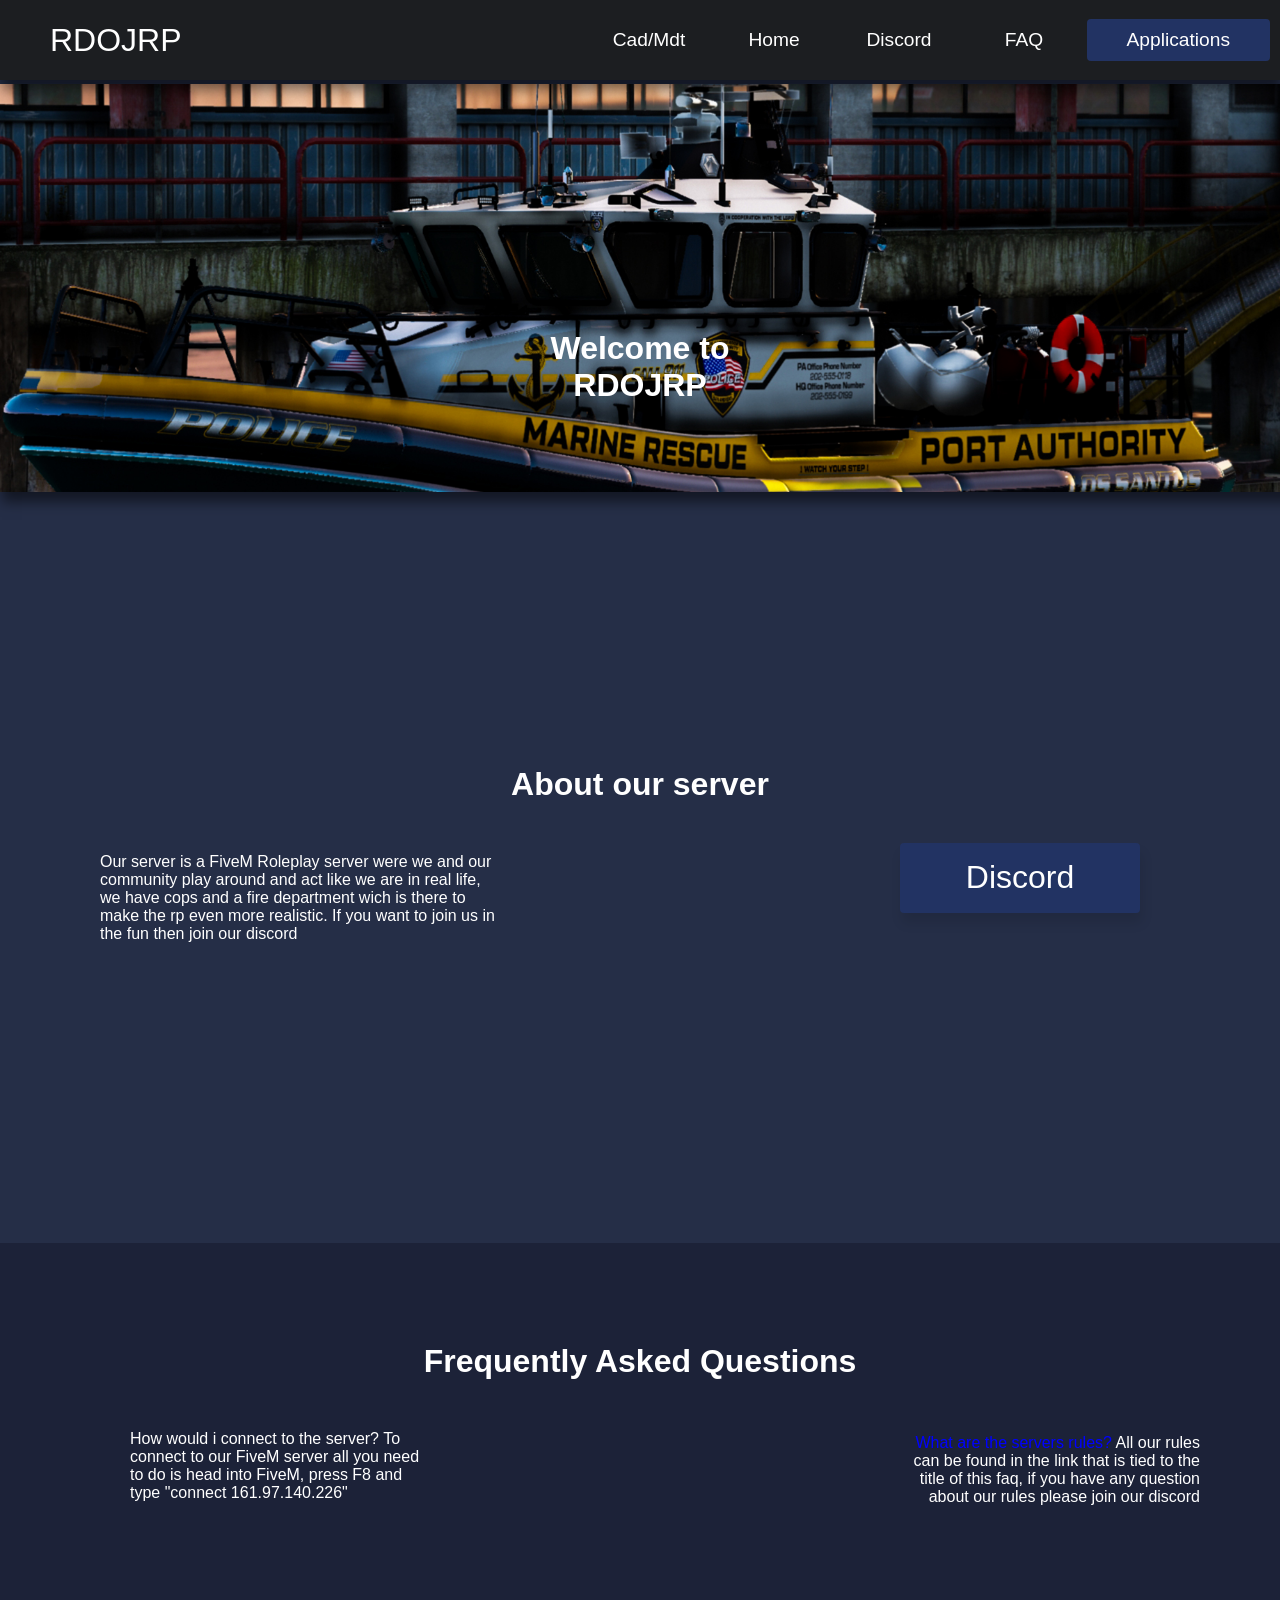
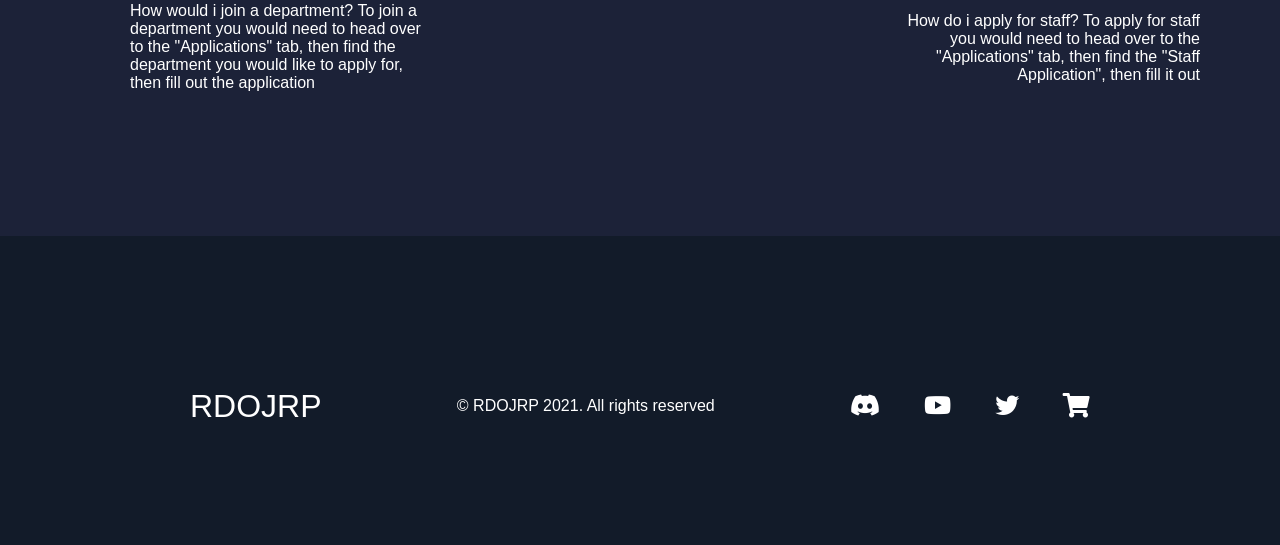
<file: index.html>
<!DOCTYPE html>
<html lang="en">
<head>
    <meta charset="UTF-8">
    <meta name="viewport" content="width=device-width, initial-scale=1.0">
    <link rel = "icon" href="https://cdn.discordapp.com/attachments/805298207059607576/805322857033891870/rdojrp.png" type = "image/x-icon"> 
    <link rel="stylesheet" href="./html/css/styles.css">
    <link
    rel="stylesheet" 
    href="https://use.fontawesome.com/releases/v5.15.1/css/all.css" 
    integrity="sha384-vp86vTRFVJgpjF9jiIGPEEqYqlDwgyBgEF109VFjmqGmIY/Y4HV4d3Gp2irVfcrp" 
    crossorigin="anonymous">
    <title>Home</title>
</head>
<body>

  <!-- NavBar Section -->

    <nav class="navbar">
        <div class="navbar__container">
          <a href="#home" id="navbar__logo">RDOJRP</a>
          <div class="navbar__toggle" id="mobile-menu">
            <span class="bar"></span> <span class="bar"></span>
            <span class="bar"></span>
          </div>
          <ul class="navbar__menu">
            <li class="navbar__item">
              <a href="./html/credits.html" class="navbar__links" id="credits">Cad/Mdt</a>
            </li>
            <li class="navbar__item">
              <a href="#home" class="navbar__links" id="home-page">Home</a>
            </li>
            <li class="navbar__item">
              <a href="#about" class="navbar__links" id="about-page">Discord</a>
            </li>
            <li class="navbar__item">
              <a href="#faq" class="navbar__links" id="faq-page">FAQ</a >
            </li>
            <li class="navbar__btn">
              <a href="./html/applications.html" class="button" id="server-page">Applications</a>
            </li>
          </ul>
        </div>
      </nav>

<!-- Home Section -->

      <div class="tite" id="home">
          <h1 class="welcome">Welcome to</h1>
          <h1 class="name">RDOJRP</h1>
          <img src="./img/banner.jpg" class="banner">
      </div>

<!-- About Section -->
        
      <div class="about" id="about">
          <h1 class="about-header">About our server</h1>
          <p class="about-description">Our server is a FiveM Roleplay server were we and our community play around and act like we are in real life, we have cops and a fire department wich is there to make the rp even more realistic. If you want to join us in the fun then join our discord</p>
          <form class="about-button" action="https://discord.gg/VdA4JBbnAW">
              <a href="https://discord.gg/VdA4JBbnAW" target="_blank">Discord</a>
          </form>
      </div>

<!-- FAQ Section -->

      <div class="faq" id="faq">
        <h1 class="faq-header">Frequently Asked Questions</h1>
        <div class="p">
          <p class="p1">How would i connect to the server? To connect to our FiveM server all you need to do is head into FiveM, press F8 and type "connect 161.97.140.226"</p>
          <p class="p2">How would i join a department? To join a department you would need to head over to the "Applications" tab, then find the department you would like to apply for, then fill out the application</p>
          <p class="p3">How do i apply for staff? To apply for staff you would need to head over to the "Applications" tab, then find the "Staff Application", then fill it out</p>
          <p class="p4"><a class="p4-a" target="_blank" href="https://discord.com/channels/791305590047244299/791330196195639316/802667180184436756">What are the servers rules?</a> All our rules can be found in the link that is tied to the title of this faq, if you have any question about our rules please join our discord</p>
        </div>  

        <div class="footer__container">
          <div class="footer__links">
            <div class="footer__link--wrapper">
              <div class="footer__link--items">
              </div>
              <div class="footer__link--items">
              </div>
            </div>
            <div class="footer__link--wrapper">
              <div class="footer__link--items">
              </div>
              <div class="footer__link--items">
              </div>
            </div>
          </div>
          <section class="social__media">
            <div class="social__media--wrap">
              <div class="footer__logo">
                <a href="/" id="footer__logo">RDOJRP</a>
              </div>
              <p class="website__rights">© RDOJRP 2021. All rights reserved</p>
              <div class="social__icons">
                <a class="social__icon--link" href="https://discord.gg/VdA4JBbnAW" method="get" target="_blank"
                  ><i class="fab fa-discord"></i
                ></a>
                <a class="social__icon--link" href="https://www.youtube.com/channel/UCVZbV1K1qfhi-lK0kJwg0NA" method="get" target="_blank"
                  ><i class="fab fa-youtube"></i
                ></a>
                <a class="social__icon--link" href="https://vm.tiktok.com/ZMe1dQvx7/" method="get" target="_blank"
                  ><i class="fab fa-twitter"></i
                ></a>
                <a class="social__icon--link" href="https://www.patreon.com/user?u=49285942&fan_landing=true" method="get" target="_blank"
                  ><i class="fas fa-shopping-cart"></i
                  ></a>
              </div>
            </div>
          </section>
        </div>



        <script src="./html/js/functions.js"></script>
</body>
</html>
</file>
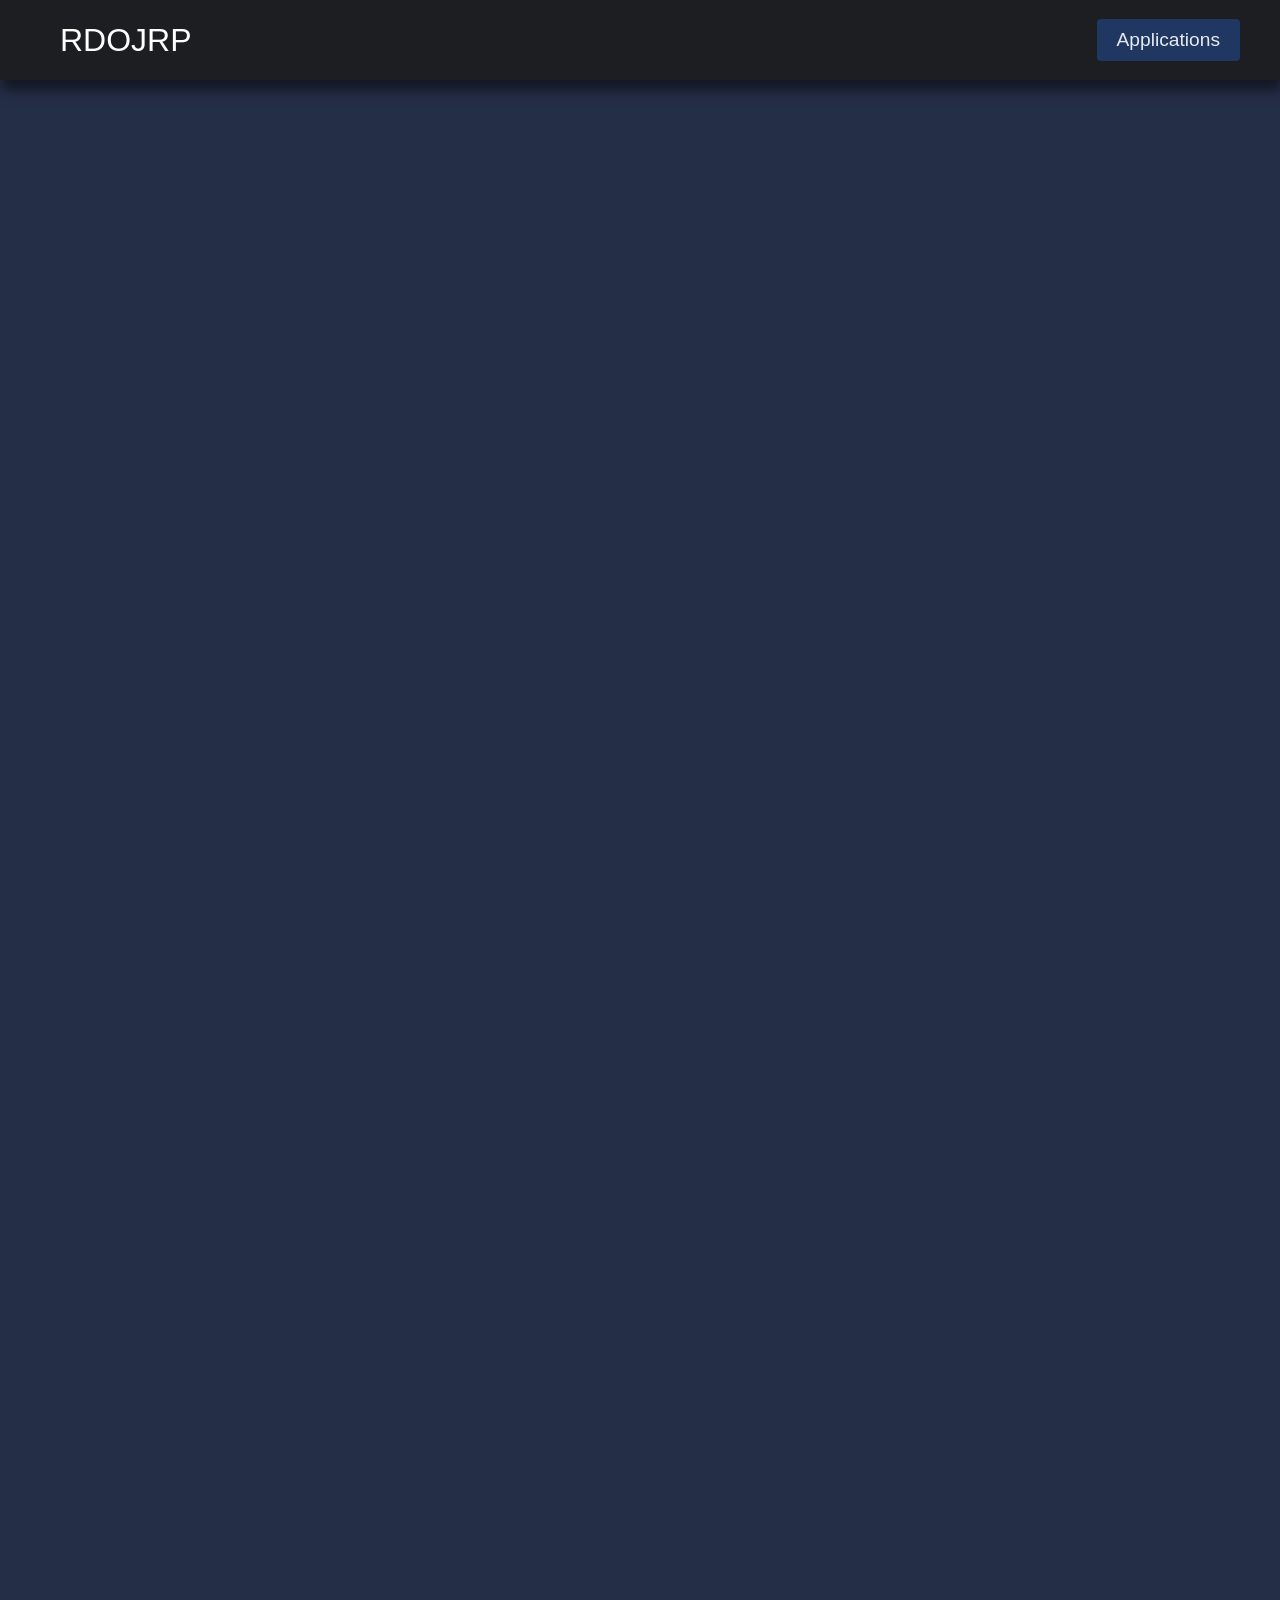
<file: html/ban.html>
<!DOCTYPE html>
<html lang="en">
<head>
    <meta charset="UTF-8">
    <meta name="viewport" content="width=device-width, initial-scale=1.0">
    <link rel = "icon" href="https://cdn.discordapp.com/attachments/805298207059607576/805322857033891870/rdojrp.png" type = "image/x-icon"> 
    <link rel="stylesheet" href="./css/applications.css" />
    <link
    rel="stylesheet" 
    href="https://use.fontawesome.com/releases/v5.15.1/css/all.css" 
    integrity="sha384-vp86vTRFVJgpjF9jiIGPEEqYqlDwgyBgEF109VFjmqGmIY/Y4HV4d3Gp2irVfcrp" 
    crossorigin="anonymous">
    <title>Appeals</title>
</head>
<body>
    <nav class="navbar">
        <div class="navbar__container">
          <a href="../index.html" id="navbar__logo">RDOJRP</a>
          <div class="navbar__toggle" id="mobile-menu">
            <span class="bar"></span> <span class="bar"></span>
            <span class="bar"></span>
          </div>
          <ul class="navbar__menu">
            <li class="navbar__btn">
              <a href="./applications.html" class="button" id="server-page">Applications</a>
            </li>
          </ul>
        </div>
      </nav>
      <div class="ban">
        <iframe src="https://forms.gle/yNWo1w42a5sefn1E7" width="640" height="1825" frameborder="0" marginheight="0" marginwidth="0">Laster inn …</iframe>
      </div>
      <script src="../html/js/functions.js"></script>
</body>
</html>
</file>
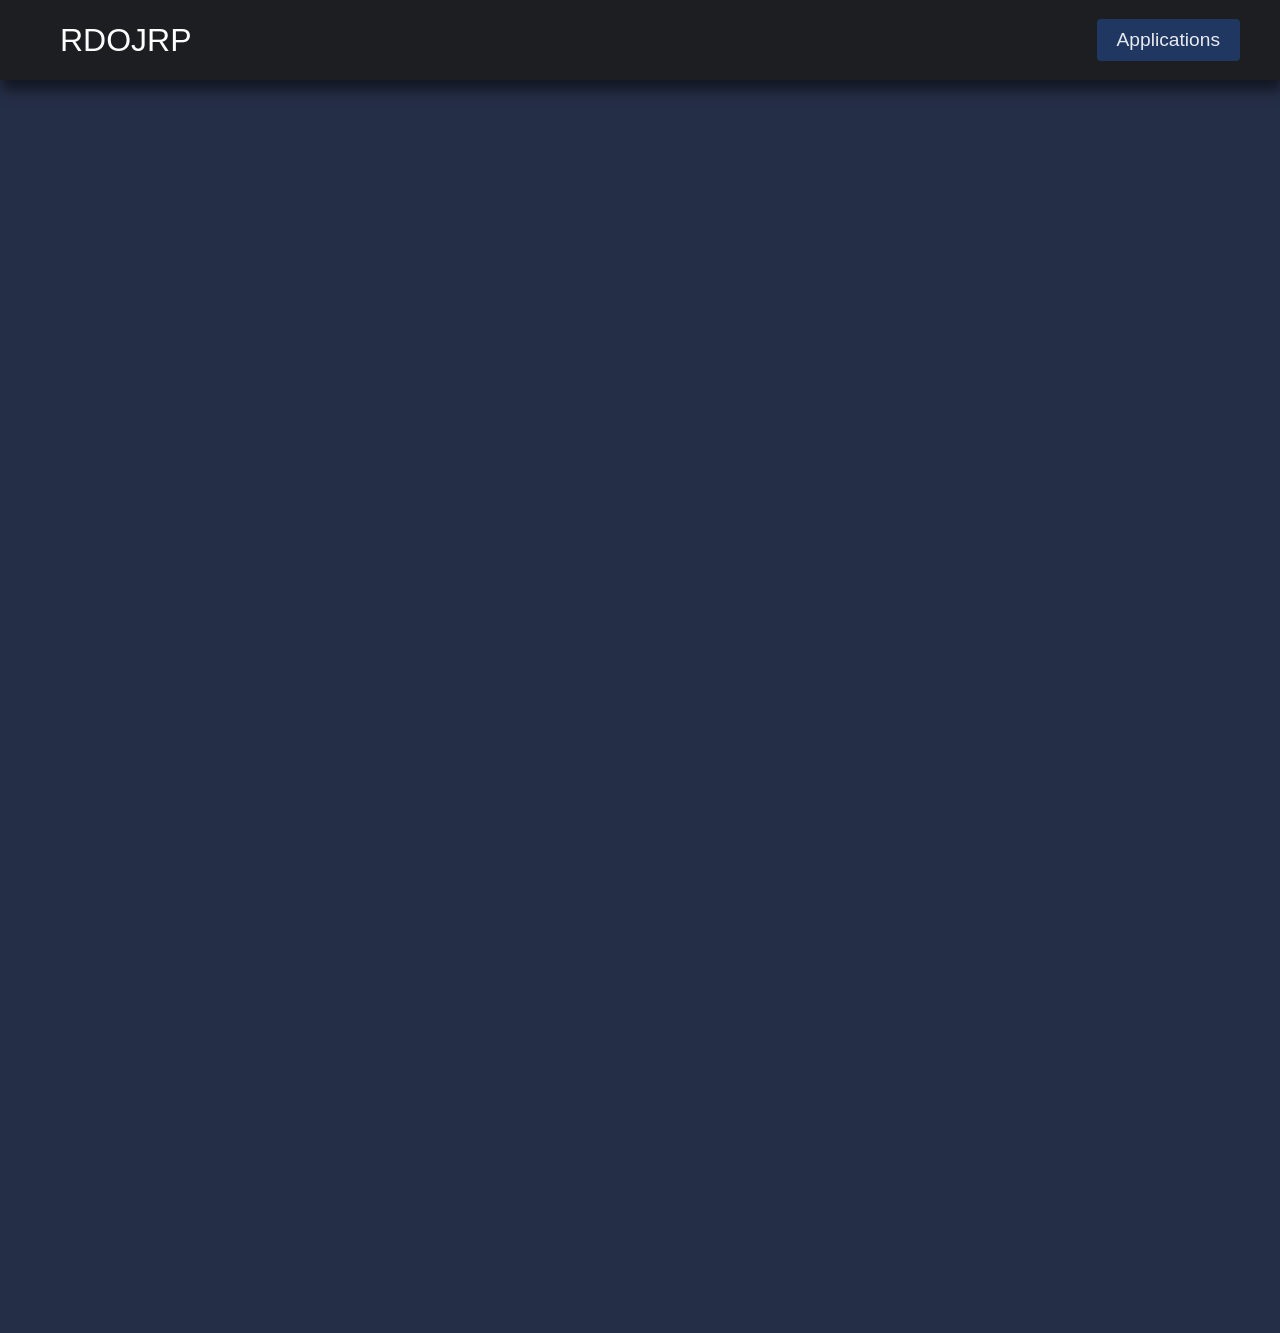
<file: html/fbi.html>
<!DOCTYPE html>
<html lang="en">
<head>
    <meta charset="UTF-8">
    <meta name="viewport" content="width=device-width, initial-scale=1.0">
    <link rel = "icon" href="https://cdn.discordapp.com/attachments/805298207059607576/805322857033891870/rdojrp.png" type = "image/x-icon"> 
    <link rel="stylesheet" href="./css/applications.css" />
    <title>SASP</title>
</head>
<body>
    <nav class="navbar">
        <div class="navbar__container">
          <a href="../index.html" id="navbar__logo">RDOJRP</a>
          <div class="navbar__toggle" id="mobile-menu">
            <span class="bar"></span> <span class="bar"></span>
            <span class="bar"></span>
          </div>
          <ul class="navbar__menu">
            <li class="navbar__btn">
              <a href="./applications.html" class="button" id="server-page">Applications</a>
            </li>
          </ul>
        </div>
      </nav>
      <div class="staff">
        <iframe src="https://docs.google.com/forms/d/e/1FAIpQLScnF5gMeMcscdWd8IVnw1FD-03EARzXdwYXv8NXSEY7ty-KJg/viewform" width="640" height="1249" frameborder="0" marginheight="0" marginwidth="0">Laster inn …</iframe>
      </div>
      <script src="../html/js/functions.js"></script>
</body>
</html>
</file>
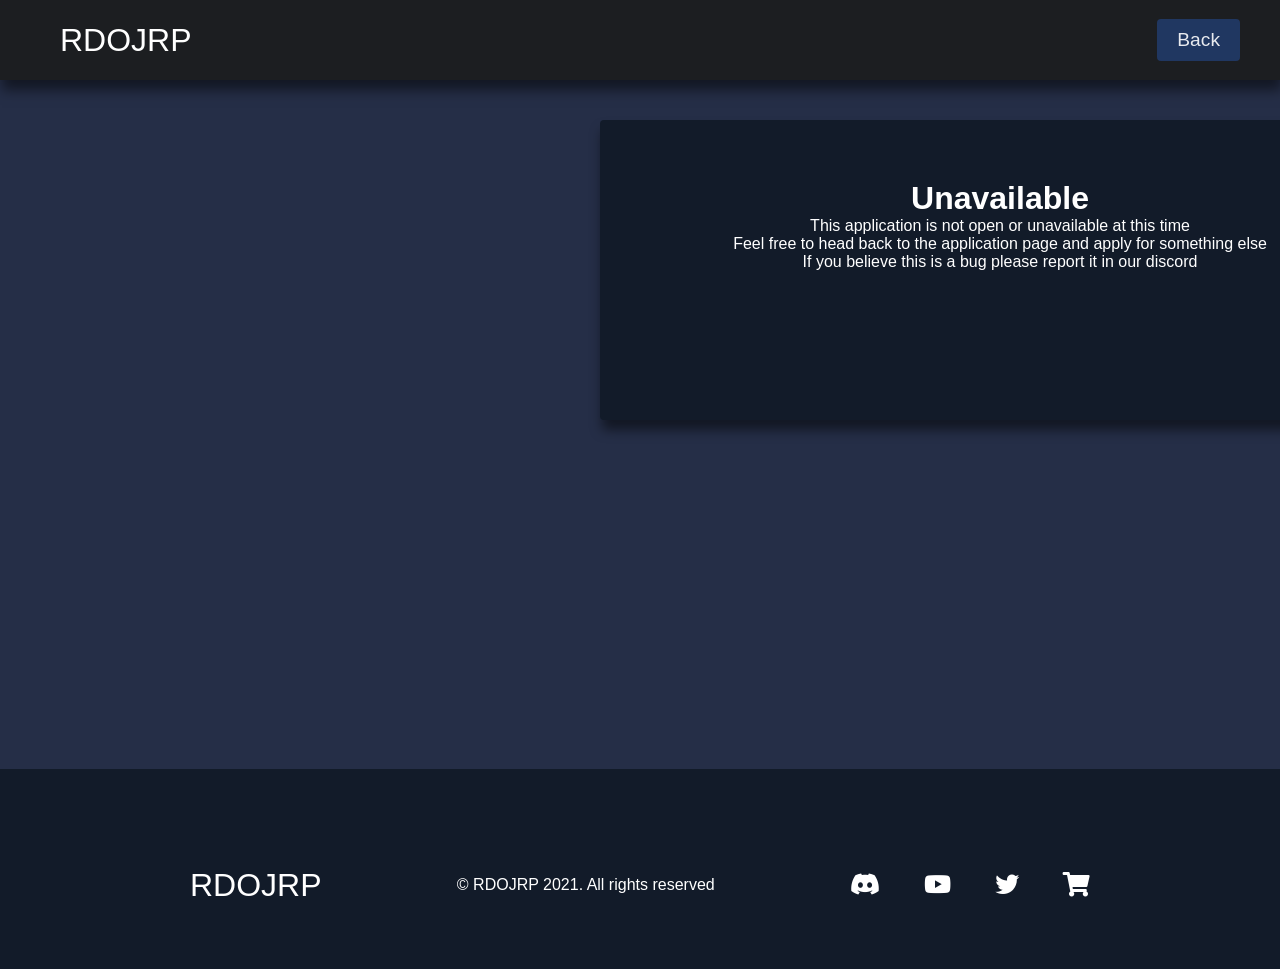
<file: html/NotOpenApp.html>
<!DOCTYPE html>
<html lang="en">
<head>
    <meta charset="UTF-8">
    <meta name="viewport" content="width=device-width, initial-scale=1.0">
    <link rel = "icon" href="https://cdn.discordapp.com/attachments/805298207059607576/805322857033891870/rdojrp.png" type = "image/x-icon"> 
    <link rel="stylesheet" href="./css/applications.css" />
    <link
    rel="stylesheet" 
    href="https://use.fontawesome.com/releases/v5.15.1/css/all.css" 
    integrity="sha384-vp86vTRFVJgpjF9jiIGPEEqYqlDwgyBgEF109VFjmqGmIY/Y4HV4d3Gp2irVfcrp" 
    crossorigin="anonymous">
    <title>Home</title>
</head>
<body>
    <nav class="navbar">
        <div class="navbar__container">
          <a href="../index.html" id="navbar__logo">RDOJRP</a>
          <div class="navbar__toggle" id="mobile-menu">
            <span class="bar"></span> <span class="bar"></span>
            <span class="bar"></span>
          </div>
          <ul class="navbar__menu">
            <li class="navbar__btn">
              <a href="./applications.html" class="button" id="server-page">Back</a>
            </li>
          </ul>
        </div>
      </nav>

      <div class="No-App">
          <h1>Unavailable</h1>
          <p>This application is not open or unavailable at this time</p>
          <p>Feel free to head back to the application page and apply for something else</p>
          <p>If you believe this is a bug please report it in our discord</p>

      </div>

      <div class="noapp__container">
        <div class="footer__links">
          <div class="footer__link--wrapper">
            <div class="footer__link--items">
            </div>
            <div class="footer__link--items">
            </div>
          </div>
          <div class="footer__link--wrapper">
            <div class="footer__link--items">
            </div>
            <div class="footer__link--items">
            </div>
          </div>
        </div>
        <section class="social__media">
          <div class="social__media--wrap">
            <div class="footer__logo">
              <a href="/" id="footer__logo">RDOJRP</a>
            </div>
            <p class="website__rights">© RDOJRP 2021. All rights reserved</p>
            <div class="social__icons">
              <a class="social__icon--link" href="https://discord.gg/VdA4JBbnAW" method="get" target="_blank"
                ><i class="fab fa-discord"></i
              ></a>
              <a class="social__icon--link" href="https://www.youtube.com/channel/UCVZbV1K1qfhi-lK0kJwg0NA" method="get" target="_blank"
                ><i class="fab fa-youtube"></i
              ></a>
              <a class="social__icon--link" href="https://vm.tiktok.com/ZMe1dQvx7/" method="get" target="_blank"
                ><i class="fab fa-twitter"></i
              ></a>
              <a class="social__icon--link" href="https://www.patreon.com/user?u=49285942&fan_landing=true" method="get" target="_blank"
                ><i class="fas fa-shopping-cart"></i
                ></a>
            </div>
          </div>
        </section>
        <script src="../html/js/functions.js"></script>
      </div>
</body>
</file>
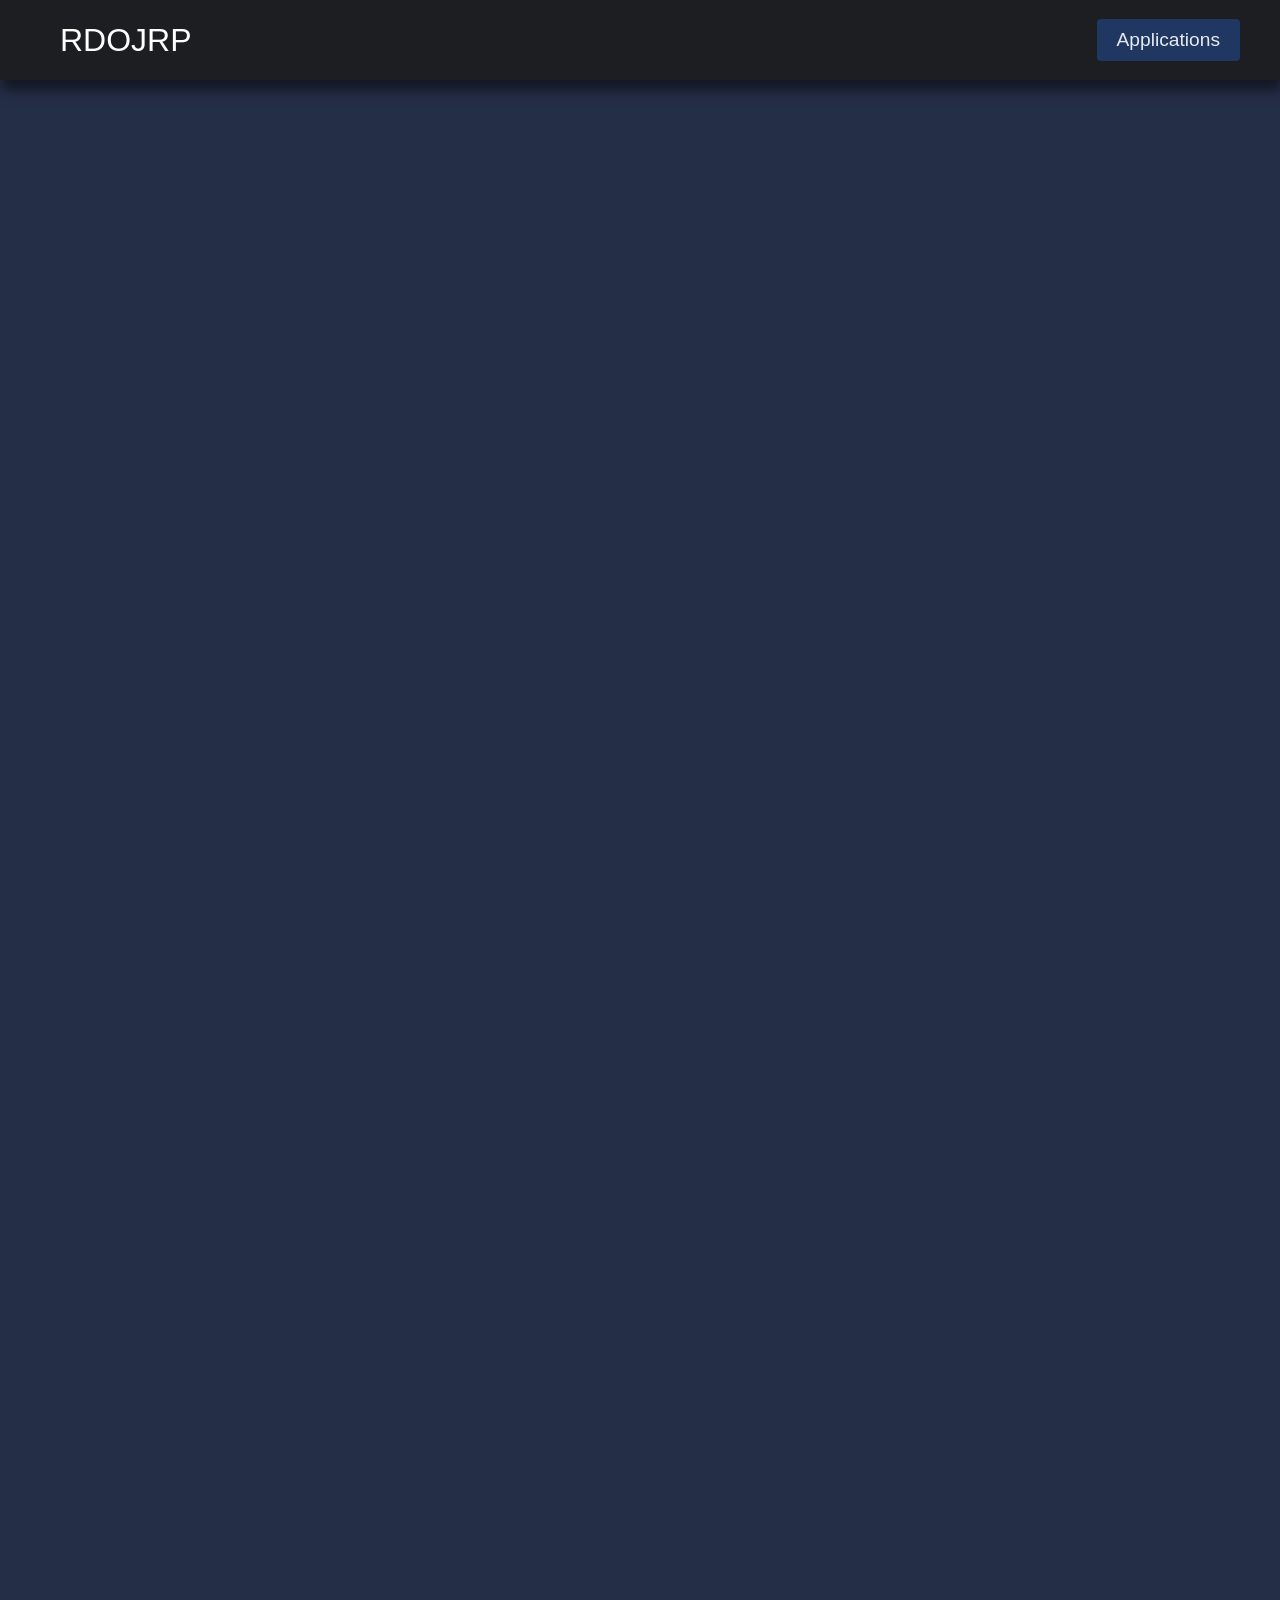
<file: html/staff.html>
<!DOCTYPE html>
<html lang="en">
  <head>
    <meta charset="UTF-8" />
    <meta name="viewport" content="width=device-width, initial-scale=1.0" />
    <link
      rel="icon"
      href="https://cdn.discordapp.com/attachments/805298207059607576/805322857033891870/rdojrp.png"
      type="image/x-icon"
    />
    <link rel="stylesheet" href="./css/applications.css" />
    <title>Staff</title>
  </head>
  <body>
    <nav class="navbar">
      <div class="navbar__container">
        <a href="../index.html" id="navbar__logo">RDOJRP</a>
        <div class="navbar__toggle" id="mobile-menu">
          <span class="bar"></span> <span class="bar"></span>
          <span class="bar"></span>
        </div>
        <ul class="navbar__menu">
          <li class="navbar__btn">
            <a href="./applications.html" class="button" id="server-page"
              >Applications</a
            >
          </li>
        </ul>
      </div>
    </nav>
    <div class="staff">
      <iframe
        src="https://docs.google.com/forms/d/e/1FAIpQLSfI3yV8317ckwnZddx-Ydi6JP7wNGf7dRmVo_YjGJ7CnNNyUA/viewform?usp=sf_link"
        width="640"
        height="2762"
        frameborder="0"
        marginheight="0"
        marginwidth="0"
        >Laster inn …</iframe
      >
    </div>
    <script src="../html/js/functions.js"></script>
  </body>
</html>
</file>
<file: html/css/styles.css>
* {
    padding: 0;
    margin: 0;
    font-family: Arial;
    scroll-behavior: smooth;
}

body {
    background-color: rgb(37, 46, 71);
}

.navbar {
    background: #1c1e21;
    height: 80px;
    display: flex;
    justify-content: center;
    align-items: center;
    font-size: 1.2rem;
    position: sticky;
    top: 0;
    z-index: 999;
    box-shadow: 2px 10px 12px rgba(0,0,0,0.5);
    
  }
  
  .navbar__container {
    display: flex;
    justify-content: space-between;
    height: 80px;
    z-index: 1;
    width: 100%;
    max-width: 1300px;
    margin: 0 auto;
    padding: 0 50px;
  }

  #navbar__logo {
    background-color: #fff;
    background-size: 100%;
    -webkit-background-clip: text;
    -moz-background-clip: text;
    -webkit-text-fill-color: transparent;
    -moz-text-fill-color: transparent;
    display: flex;
    align-items: center;
    cursor: pointer;
    text-decoration: none;
    font-size: 2rem;
    transition: all 0.3s ease-in-out;
  }

  #navbar__logo :hover {
    background-color: #7a727cbb;
    transition: all 0.3s ease-in-out;
  }

  .navbar__menu {
      display: flex;
      align-items: center;
      list-style: none;
  }

  .navbar__item {
      height: 80px;
  }

  .navbar__links {
      color: #fff;
      display: flex;
      align-items: center;
      justify-content: center;
      width: 125px;
      text-decoration: none;
      height: 100%;
      transition: all 0.3s ease;
  }

  .navbar__bcn {
      display: flex;
      justify-content: center;
      align-items: center;
      padding: 0 1rem;
      width: 100%;
  }

    .button {
      display: flex;
      justify-content: center;
      align-items: center;
      text-decoration: none;
      padding: 10px 20px;
      height: 100%;
      width: 100%;
      border: 100%;
      outline: none;
      border-radius: 4px;
      background: #223363;
      color:  #fff;
      transition: all 0.3s ease;
    }

    .navbar__links:hover {
        color: #7a727cbb;
        transition: all 0.3s ease-in-out;
    }

     .button:hover {
        position: relative;
        transform: scale(1.075);
    }

    @media screen and (max-width: 960px) {
      .navbar__container {
        display: flex;
        justify-content: space-between;
        height: 80px;
        z-index: 1;
        width: 100%;
        max-width: 1300px;
        padding: 0;
      }
    
      .navbar__menu {
        display: grid;
        grid-template-columns: auto;
        margin: 0;
        width: 100%;
        position: absolute;
        top: -1000px;
        opacity: 1;
        transition: all 0.5s ease;
        z-index: -1;
      }
    
      .navbar__menu.active {
        background: rgba(0,0,0,0.8);
        top: 100%;
        opacity: 1;
        transition: all 0.5s ease;
        z-index: 99;
        height: 80vh;
        font-size: 1.6rem;
      }
    
      #navbar__logo {
        padding-left: 25px;
      }
    
      .navbar__toggle .bar {
        width: 25px;
        height: 3px;
        margin: 5px auto;
        transition: all 0.3s ease-in-out;
        background: #fff;
      }
    
      .navbar__item {
        width: 100%;
      }
    
      .navbar__links {
        text-align: center;
        width: 100%;
        display: table;
      }
    
      .navbar__btn {
        display: flex;
        justify-content: center;
        align-items: center;
        padding-bottom: 0 1rem;
        width: 100%;
      }
    
      .button {
        display: flex;
        justify-content: center;
        align-items: center;
        width: 80%;
        height: 80px;
        margin: 0;
      }
    
      #mobile-menu {
        position: absolute;
        top: 20%;
        right: 5%;
        transform: translate(5%, 20%);
      }

      .navbar__toggle .bar {
        display: block;
        cursor: pointer;
      }

      #mobile-menu.is-active .bar:nth-child(2) {
        opacity: 0;
      }

      #mobile-menu.is-active .bar:nth-child(1) {
        transform: translateY(8px) rotate(45deg);
      }

      #mobile-menu.is-active .bar:nth-child(3) {
        transform: translateY(-8px) rotate(-45deg);
      }
    }

    .title {
        display: flex;
    }

    .name {
        text-align: center;
        position: relative;
        top: 250px;
        color: #fff;
    }

    .welcome {
        text-align: center;
        position: relative;
        top: 250px;
        color: #fff;
    }

    .banner {
        position: relative;
        top: -70px;
        z-index: -1;
        box-shadow: 2px 10px 12px rgba(0,0,0,0.5);   
        max-width: 1920px;
        width: 1903px;
        overflow: hidden;
    }

    @media screen and (max-width: 1336px) {
      .banner  {
        max-width: 1336px;
      }
    }

    .about-header {
        position: relative;
        top: 200px;
        text-align: center;
        color: #fff;
    }

    .about-description {
        max-width: 400px;
        position: relative;
        top: 250px;
        left: 500px;
        color: #fff;
    }

    .highlight {
      color: #7a727cbb;
  }

    .about-button a {
        display: flex;
        justify-content: center;
        align-items: center;
        text-decoration: none;
        padding: 10px 20px;
        height: 100%;
        width: 100%;
        border: 100%;
        outline: none;
        border-radius: 4px;
        background: #223363;
        color:  #fff;
        transition: all 0.3s ease;
        box-shadow: 2px 10px 12px rgba(0,0,0,0.1);
    }

    
    .about-button {
      max-width: 200px;
      height: 50px;
      position: relative;
      left: 1000px;
      top: 150px;
      font-size: 2rem;
      transition: 0.3s ease-in;
  }

    .about-button :hover {
      transform: scale(1.0753);
      transition: 0.3s ease-in;
      cursor: pointer;
    }

    @media screen and (max-width: 1336px) {
      .about p {
        left: 100px;
      }

      .about-button {
        left: 900px
      }
    }

    .p1 {
      position: relative;
      top: 150px;
      max-width: 300px;
      left: 500px;
    }
    .p2 {
      position: relative;
      top: 250px;
      max-width: 300px;
      left: 500px;
    }
    .p3 {
      position: relative;
      top: 200px;
      max-width: 300px;
      text-align: right;
      left: 1100px;
    }
    .p4 {
      position: relative;
      top: -100px;
      max-width: 300px;
      left: 1100px;
      text-align: right;
    }

    .p4-a {
      color: blue;
      text-decoration: none;
    }

    .p4-a ::after {
      color: blue;
      text-decoration: none;
    }

    .faq-header {
      position: relative;
      text-align: center;
      top: 100px;
    }

    @media screen and (max-width: 1336px) {
      .p1 {
        position: relative;
        left: 130px;
      }
      .p2 {
        left: 130px;
      }
      .p3 {
        left: 900px;
        top: 170px;
      }
      .p4 {
        left: 900px;
        top: -80px;
      }
    }


    @media screen and (max-width: 1024px) {
      .p1 {
        position: relative;
        left: 130px;
      }
      .p2 {
        left: 130px;
      }
      .p3 {
        left: 600px;
        top: 170px;
      }
      .p4 {
        left: 600px;
        top: -80px;
      }

      .about-description {
        left: 150px;
      }

      .about-button {
        left: 700px;
      }
    }

    @media screen and (max-width: 768px) {
      .banner {
        max-width: 768px;
      }

      .welcome {
        top: 50px;
      }

      .name {
        top: 50px;
      }

      .about-description {
        left: 200px;
      }

      .about-button {
        top: 300px;
        left: 260px;
      }

      .p1 {
        left: 20px;
      }
      .p2 {
        left: 20px;
      }
      .p3 {
        left: 450px;
      }
      .p4 {
        left: 450px;
      }

      .faq {
        overflow-x: hidden;
      }

      .navbar__menu {
        overflow-x: hidden;
      }
    }

    @media screen and (max-width: 414px) {
      .navbar {
        width: 514px;
      }

      .banner {
        width: 514px;
      }

      .about-description {
        left: 10px;
      }

      .about-button {
        left: 100px;
      }

      .faq {
        width: 514px;
      }

      .faq h1 {
        position: relative;
        left: -40px;
        font-size: 1.5rem;
      }

      .p1 {
        left: 80px;
      }
      .p2 {
        left: 80px;
        top: 200px;
      }
      .p3 {
        top: 250px;
        left: 80px;
        text-align: left;
      }
      .p4 {
        top: 450px;
        left: 80px;
        text-align: left;
        top: 280px;
      }
    }

    @media screen and (max-width: 375px) {

      .navbar {
        max-width: 375px;
      }

      .navbar__menu {
        overflow-x: hidden;
      }

        body {
            max-width: 375px;
            overflow-x: hidden;
        }

        .banner {
          max-width: 375px;
        }

        .name {
            text-align: center;
            position: relative;
            top: 20px;
            color: #fff;
        }
    
        .welcome {
            text-align: center;
            position: relative;
            top: 20px;
            color: #fff;
        }

        .about-description {
            max-width: 200px;
            position: relative;
            top: 250px;
            left: 100px;
            color: #fff;
        }

        .about-button {
            background: #223363;
            max-width: 160px;
            position: relative;
            left: 100px;
            top: 270px;
        }
    }

    .faq {
      color: #fff;
      position: relative;
      top: 500px;
      background-color: rgb(28, 34, 56);
      height: 600px;
    }

    @media screen and (max-width: 375px) {

      .p {
        display: table;
      }

      .faq {
        height: 1000px;
        overflow-x: hidden;
        max-width: 375px;
      }

      .faq h1 {
        position: relative;
        left: 0px;
      }

      .p1 {
        left: 50px;
      }

      .p2 {
        left: 50px;
      }

      .p3 {
        left: 50px;
        text-align: left;
        top: 300px;
      }

      .p4 {
        left: 50px;
        text-align: left;
        top: 340px;
      }
    }

    .footer__container {
      padding: 5rem 0;
      display: flex;
      flex-direction: column;
      justify-content: center;
      align-items: center;
      text-align: center;
      background: #121b29;
      max-height: 200px;
      justify-content: center;
      align-items: center;
      padding-bottom: 120px;
      position: relative;
      top: 250px;
    }
    
    #footer__logo {
      color: #fff;
      display: flex;
      align-items: center;
      cursor: pointer;
      text-decoration: none;
      font-size: 2rem;
    }
    
    .footer__links {
      width: 100%;
      max-width: 1000px;
      display: flex;
      justify-content: center;
      align-items: center;
    }
    
    .footer__link--wrapper {
     display: flex;
    }
    
    .footer__link--items {
      display: flex;
      flex-direction: column;
      align-items: flex-start;
      margin: 16px;
      text-align: left;
      width: 160px;
     box-sizing: border-box;
    }
    
    .footer__link--items h2 {
      margin-bottom: 16px;
      color: #fff;
    }
    
    .footer__link--items a {
      color: #fff;
      text-decoration: none;
      margin-bottom: 0.5rem;
      transition: 0.3 ease-out;
    }
    
    .footer__link--items a:hover {
      color: #e9e9e9;
      transition: 0.3 ease-out;
    }
    
    .social__icon--link {
      color: #fff;
      font-size: 24px;
      border: none;
    }
    
    .social__media {
      max-width: 1000px;
      width: 100%;
    }
    
    .social__media--wrap {
      display: flex;
      justify-content: space-between;
      align-items: center;
      width: 90%;
      max-width: 1000px;
      margin: 40px auto 0 auto;
    }
    
    .social__icons {
      display: flex;
      justify-content: space-between;
      align-items: center;
      width: 240px;
    }
    
    .website__rights {
      color: #fff;
      text-align: center;
    }
    
    .footer__btn {
      border: none;
    }
    
    @media screen and (max-width: 820px) {
      .footer__links {
        padding-top: 2rem;
      }
    
      #footer__logo {
        margin-bottom: 2rem;
      }
    
      .website__rights {
        margin-bottom: 2rem;
      }
    
      .footer__link--wrapper {
        flex-direction: column;
      }
    
      .social__media--wrap {
        flex-direction: column;
      }
    }
    
    @media screen and (max-width: 480px) {
      .footer__link--items {
        margin: 0;
        padding: 10px;
        width: 100%;
      }
    }

    
    @media screen and (max-width: 414px) {
      .footer__container {
        top: 450px;
      }
    }

    @media screen and (max-width: 375px) {
      .footer__container {
        top: 450px;
      }
    }
</file>
<file: html/css/applications.css>
* {
    box-sizing: border-box;
    margin: 0;
    padding: 0;
    font-family: Arial;
    scroll-behavior: smooth;
    text-decoration: none;
    list-style: none;
  }
  
  body {
    background-color: rgb(37, 46, 71);
  }
  
  .navbar {
    background: #1c1e21;

    height: 80px;
    display: flex;
    justify-content: center;
    align-items: center;
    font-size: 1.2rem;
    position: sticky;
    top: 0;
    z-index: 999;
    box-shadow: 2px 10px 12px rgba(0,0,0,0.5);
  }
  
  .navbar__container {
    display: flex;
    justify-content: space-between;
    height: 80px;
    z-index: 1;
    width: 100%;
    max-width: 1300px;
    margin: 0 auto;
    padding: 0 50px;
  }
  
  #navbar__logo {
    background-color: #0001;
    background-image: linear-gradient(to top, #ffffff 0%, #ffffff 100%);
    background-size: 100%;
    -webkit-background-clip: text;
    -moz-background-clip: text;
    -webkit-text-fill-color: transparent;
    -moz-text-fill-color: transparent;
    display: flex;
    align-items: center;
    cursor: pointer;
    text-decoration: none;
    font-size: 2rem;
    position: relative;
    right: 300px;
  }
  
  .navbar__menu {
    display: flex;
    align-items: center;
    list-style: none;
  }
  
  .navbar__item {
    height: 80px;
  }
  
  .navbar__links {
    color: rgba(255, 255, 255, 0.322);
    display: flex;
    align-items: center;
    justify-content: center;
    width: 125px;
    text-decoration: none;
    height: 100%;
    transition: all 0.3s ease;
    position: relative;
    left: 250px;
  }
  
  #line {
    height: 50px;
    width: 1px;
    background-color: #fff;
    position: relative;
    left: -853px;
  }
  
  .navbar__bcn {
    display: flex;
    justify-content: center;
    align-items: center;
    padding: 0 1rem;
    width: 100%;
  }
  
  .button {
    display: flex;
    justify-content: center;
    align-items: center;
    text-decoration: none;
    padding: 10px 20px;
    height: 100%;
    width: 100%;
    border: 100%;
    outline: none;
    border-radius: 4px;
    background: #235af0;
    background: -webkit-linear-gradient(to right, #2e05e6, #d400ff);
    background: linear-gradient(to right, #203761, #203761);
    color: rgba(255, 255, 255, 0.897);
    transition: all 0.3s ease;
    max-height: 3rem;
    position: relative;
    left: 300px;
  }
  
  .navbar__links:hover {
    transition: all 0.3s ease-in-out;
    color: #fff
  }
  
  .button:hover {
    transform: scale(1.075);
    transition: 0.3s ease-in;
    cursor: pointer;
    transition: all 0.3s ease-in-out;
  }

  @media screen and (max-width: 1336px) {
    .button {
      left: 10px
    }

    #navbar__logo {
      left: 10px;
    }
  }
  
  @media screen and (max-width: 960px) {
    .button {
      min-height: 4rem;
    }
  
    .navbar__container {
      display: flex;
      justify-content: space-between;
      height: 80px;
      z-index: 99999;
      width: 100%;
      max-width: 1300px;
      padding: 0;
      position: relative;
      bottom: 20px;
    }
  
    .navbar__menu {
      display: grid;
      grid-template-columns: auto;
      margin: 0;
      width: 100%;
      position: absolute;
      top: -1000px;
      opacity: 1;
      transition: all 0.5s ease;
      z-index: -1;
    }
  
    .navbar__menu.active {
      background: rgba(0,0,0,0.7);
      top: 100%;
      opacity: 1;
      transition: all 0.5s ease;
      z-index: 99;
      height: 60vh;
      font-size: 1.6rem;
    }
  
    #navbar__logo {
      padding-left: 25px;
      position: relative;
      left: 0px;
    }
  
    .navbar__toggle .bar {
      width: 25px;
      height: 3px;
      margin: 5px auto;
      transition: all 0.3s ease-in-out;
      background: #fff;
    }
  
    .navbar__item {
      width: 100%;
    }
  
    .navbar__links {
      text-align: center;
      padding: 2rem;
      width: 100%;
      display: table;
      position: relative;
      right: 7px;
      color: #fff;
    }
  
    #line {
      font-size: -1;
    }
  
    .navbar__links:hover {
      color: black
    }
  
    .navbar__btn {
      display: flex;
      justify-content: center;
      align-items: center;
      padding-bottom: 0 1rem;
      width: 100%;
    }
  
    .button {
      display: flex;
      justify-content: center;
      align-items: center;
      width: 80%;
      height: 80px;
      margin: 0;
      position: relative;
      left: 10px;
    }
  
    #mobile-menu {
      position: absolute;
      top: 20%;
      right: 5%;
      transform: translate(5%, 20%);
    }
  
    .navbar__toggle .bar {
      display: block;
      cursor: pointer;
    }
  
    #mobile-menu.is-active .bar:nth-child(2) {
      opacity: 0;
    }
  
    #mobile-menu.is-active .bar:nth-child(1) {
      transform: translateY(8px) rotate(45deg);
    }
  
    #mobile-menu.is-active .bar:nth-child(3) {
      transform: translateY(-8px) rotate(-45deg);
    }
  }
  
  .list {
    position: relative;
    max-width: 900px;
    margin: 100px auto 0;
    padding: 10px;
    box-sizing: border-box;
    background: rgba(0, 0, 0, 0.2);
    box-shadow: inset 0 0 3px rgba(0, 0, 0, 0.1);
    border-radius: 5px;
    overflow: hidden;
  }
  
  .list a {
    display: flex;
    background: rgb(5, 24, 53, 0.1);
    padding: 10px 20px;
    color: #fff;
    margin: 5px 0;
    transition: 0.5s;
    text-decoration: none;
  }
  
  .list a:nth-child(1) {
    background: rgb(5, 24, 53, 0.6);
  }
  
  .list a:nth-child(2) {
    background: rgb(5, 24, 53, 0.5);
  }
  
  .list a:nth-child(3) {
    background: rgb(5, 24, 53, 0.4);
  }
  
  .list a:nth-child(4) {
    background: rgb(5, 24, 53, 0.3);
  }

  .list a:nth-child(5) {
    background: rgb(5, 24, 53, 0.3);
  }
  
  .list a span:nth-child(1) {
    width: 300px;
  }
  
  .list a span:nth-child(2) {
    width: 700px;
    text-align: right;
  }
  
  .list a:hover {
    transform: scale(1.06);
    cursor: pointer;
  }
  
  
  .main {
    background-color: rgb(37, 46, 71);;
    border-radius: 4px;
    box-shadow: 2px 10px 12px rgba(0,0,0,0.5);
    position: relative;
    top: 160px;
    left: 400px;
    max-width: 1000px;
    height: 2000px;
  }
  
  .main-faq {
    background-color: #1f2c50;
    border-radius: 4px;
    box-shadow: 2px 10px 12px rgba(0,0,0,0.5);
    position: relative;
    top: 160px;
    left: 400px;
    max-width: 1000px;
    height: 1400px;
  }
  
  .links-discord a {
    text-decoration: none;
    color: #0259fc;
    position: relative;
    left: 20px;
    font-size: 1.1rem;
    top: 20px;
    z-index: 2;
    display: table;
  }
  
  .links-discord {
    background-color: #1f2c50;
    border-radius: 4px;
    box-shadow: 2px 10px 12px rgba(0,0,0,0.5);
    max-width: 1000px;
    font-size: 1.1rem;
    margin: auto;
    position: relative;
    text-align: center;
    justify-content: center;
    top: 40px;
    left: -60px;
    height: 160px;
  }
  
  .links-discord h1 {
    font-size: 1.1rem;
    display: flex;
    position: relative;
    top: 10px;
    color: rgba(255, 255, 255, 0.63);
    left: 20px;
  }
  
  
  .links-discord p {
    color: rgba(255, 255, 255, 0.63);
    position: relative;
    top: 40px;
    left: 20px;
    text-align: left;
    max-width: 900px;
  }
  
  .rule1 h2{
    font-size: 1rem;
    align-items: center;
    text-align: center;
    position: relative;
    top: 40px;
  }
  
  .ban {
      position: relative;
      left: 600px;
      top: 50px;
      max-width: 1000px;
  }

  @media screen and (max-width: 1336px) {
    .ban {
      position: relative;
      left: 400px;
    }
  }


  @media screen and (max-width: 1024px) {
      #navbar__logo {
          top: 0px;
          left: 20px
      }

      .button {
         left: -10px;
      }

      .ban {
          left: 200px;
          max-width: 600px;
          height: 2300px;
          overflow-x: hidden;
      }

      .ban iframe {
        max-width: 600px;
        max-height: 3000px;
        overflow-x: hidden;
    }

    body {
        max-width: 1024px;
        overflow-x: hidden;
    }
  }

  @media screen and (max-width: 768px) {
    .ban {
        left: 100px;
    }

    .ban iframe {
        max-width: 600px;
        max-height: 3000px;
        overflow-x: hidden;
    }

    .navbar {
        width: 768px;
    }

    .navbar__menu {
        overflow-x: hidden;
    }
}

  @media screen and (max-width: 414px) {
    .ban {
        left: 15px;
    }

    .ban iframe {
        max-width: 350px;
        max-height: 3000px;
    }

    .navbar {
        width: 427px;
    }
}

  @media screen and (max-width: 375px) {
      .ban {
          left: 45px;
      }

      .ban iframe {
          max-width: 350px;
          max-height: 3000px;
      }
  }

  .staff {
    position: relative;
    left: 650px;
    overflow-x: hidden;
    max-width: 650px;
  }

  .staff iframe {
    overflow-x: hidden;
  }

  @media screen and (max-width: 1336px) {
    .staff {
      left: 400px;
    }
  }

  @media screen and (max-width: 1024px) {
    .staff {
      left: 230px;
      height: 1600px;
    }
  }

  @media screen and (max-width: 768px) {
    .staff {
      left: 70px;
      height: 1500px;
    }
  }

  @media screen and (max-width: 414px) {
    .staff {
      left: 0px;
      height: 1700px;
    }

    .staff iframe {
      max-width: 400px;
    }
  }

  @media screen and (max-width: 375px) {
    .staff {
      left: 40px; 
      overflow-x: hidden;
      max-width: 370px;
      height: 1350px;
    }

    .staff iframe {
      left: 0px;
      height: 2050px;
      max-width: 370px;
      overflow-x: hidden;
    }
  }

  .footer__container {
    padding: 5rem 0;
    display: flex;
    flex-direction: column;
    justify-content: center;
    align-items: center;
    text-align: center;
    background: #121b29;
    max-height: 200px;
    justify-content: center;
    align-items: center;
    padding-bottom: 120px;
    position: relative;
    top: 150px;
  }

  .noapp__container {
    padding: 5rem 0;
    display: flex;
    flex-direction: column;
    justify-content: center;
    align-items: center;
    text-align: center;
    background: #121b29;
    max-height: 200px;
    justify-content: center;
    align-items: center;
    padding-bottom: 120px;
    position: relative;
    top: 150px;
  }
  
  #footer__logo {
    color: #fff;
    display: flex;
    align-items: center;
    cursor: pointer;
    text-decoration: none;
    font-size: 2rem;
  }
  
  .footer__links {
    width: 100%;
    max-width: 1000px;
    display: flex;
    justify-content: center;
    align-items: center;
  }
  
  .footer__link--wrapper {
   display: flex;
  }
  
  .footer__link--items {
    display: flex;
    flex-direction: column;
    align-items: flex-start;
    margin: 16px;
    text-align: left;
    width: 160px;
   box-sizing: border-box;
  }
  
  .footer__link--items h2 {
    margin-bottom: 16px;
    color: #fff;
  }
  
  .footer__link--items a {
    color: #fff;
    text-decoration: none;
    margin-bottom: 0.5rem;
    transition: 0.3 ease-out;
  }
  
  .footer__link--items a:hover {
    color: #e9e9e9;
    transition: 0.3 ease-out;
  }
  
  .social__icon--link {
    color: #fff;
    font-size: 24px;
    border: none;
  }
  
  .social__media {
    max-width: 1000px;
    width: 100%;
  }
  
  .social__media--wrap {
    display: flex;
    justify-content: space-between;
    align-items: center;
    width: 90%;
    max-width: 1000px;
    margin: 40px auto 0 auto;
  }
  
  .social__icons {
    display: flex;
    justify-content: space-between;
    align-items: center;
    width: 240px;
  }
  
  .website__rights {
    color: #fff;
    text-align: center;
  }
  
  .footer__btn {
    border: none;
  }
  
  @media screen and (max-width: 820px) {
    .footer__links {
      padding-top: 2rem;
    }
  
    #footer__logo {
      margin-bottom: 2rem;
    }
  
    .website__rights {
      margin-bottom: 2rem;
    }
  
    .footer__link--wrapper {
      flex-direction: column;
    }
  
    .social__media--wrap {
      flex-direction: column;
    }
  }
  
  @media screen and (max-width: 480px) {
    .footer__link--items {
      margin: 0;
      padding: 10px;
      width: 100%;
    }
  }

.credits {
  background: #121b29;
  position: relative;
  top: 40px;
  left: 600px;
  max-width: 800px;
  text-align: center;
  border-radius: 4px;
  box-shadow: 2px 10px 12px rgba(0,0,0,0.5);
  height: 300px;
}

.zofux-picture {
  position: relative;
  top: 60px;
  border-radius: 4px;
  box-shadow: 2px 10px 12px rgba(0,0,0,0.5);
}

.credits-picture img {
  transition: all 0.3s ease;
}

.credits-picture  :hover {
  transform: scale(1.075);
  transition: 0.3s ease-in-out;
  cursor: pointer;
}

.credits h1 {
  position: relative;
  top: 40px;
  color: #fff;
}

.credits p {
  position: relative;
  top: 40px;
  color: #fff;
}

.footer__container {
  position: relative;
  top: 389px;
}


.noapp__container {
  position: relative;
  top: 389px;
}


@media screen and (max-width: 1024px) {
  .credits {
    left: 200px;
    height: 400px;
    overflow-x: hidden;
    max-width: 700px;
  }

  .credits p {
    max-width: 390px;
    left: 150px;
  }

  .zofux-picture {
    top: 100px;
  }

  .social__icons {
    position: relative;
    bottom: 20px;
  }

  .footer__container {
    top: 210px;
    width: 1024px;
  }
}

@media screen and (max-width: 768px) {
  .credits {
    left: 50px;
    height: 400px;
    overflow-x: hidden;
    max-width: 700px;
  }

  .credits p {
    max-width: 390px;
    left: 150px;
  }

  .zofux-picture {
    top: 100px;
  }

  .social__icons {
    position: relative;
    bottom: 20px;
  }

  .footer__container {
    top: 210px;
    width: 768px;
  }
}

@media screen and (max-width: 414px) {
  .credits {
    left: 10px;
    height: 400px;
    overflow-x: hidden;
  }

  .zofux-picture {
    top: 100px;
  }

  .credits p {
    max-width: 300px;
    left: 30px;
  }

  .social__icons {
    position: relative;
    bottom: 20px;
  }

  .footer__container {
    top: 400px;
    width: 426px;
  }
}

@media screen and (max-width: 375px) {
  .credits {
    left: 10px;
    height: 400px;
    overflow-x: hidden;
  }

  .navbar__menu {
    overflow-x: hidden;
  }

  .zofux-picture {
    top: 100px;
  }

  .credits p {
    max-width: 300px;
    left: 30px;
  }

  .social__icons {
    position: relative;
    bottom: 20px;
  }

  .footer__container {
    top: 400px;
    width: 425px;
  }
}

.No-App {
  background: #121b29;
  position: relative;
  color: #fff;
  top: 40px;
  left: 600px;
  max-width: 800px;
  text-align: center;
  border-radius: 4px;
  box-shadow: 2px 10px 12px rgba(0,0,0,0.5);
  height: 300px;
}

.No-App h1 {
  position: relative;
  top: 60px;
}

.No-App p {
  position: relative;
  top: 60px;
}

@media screen and (max-width: 1024px) {
  .No-App {
    left: 150px;
  }

  .noapp__container {
    top: 350px;
  }
}

@media screen and (max-width: 768px) {
  .No-App {
    left: 50px;
    top: 80px;
    max-width: 700px;
  }

  .noapp__container {
    top: 320px;
  }
}

@media screen and (max-width: 414px) {
  .No-App {
    left: 0px;
    top: 80px;
  }
}

@media screen and (max-width: 375px) {
  .No-App {
    left: 40px;
    top: 80px;
  }

  .noapp__container {
    max-width: 120000px;
    width: 425px;
  }
}
</file>
